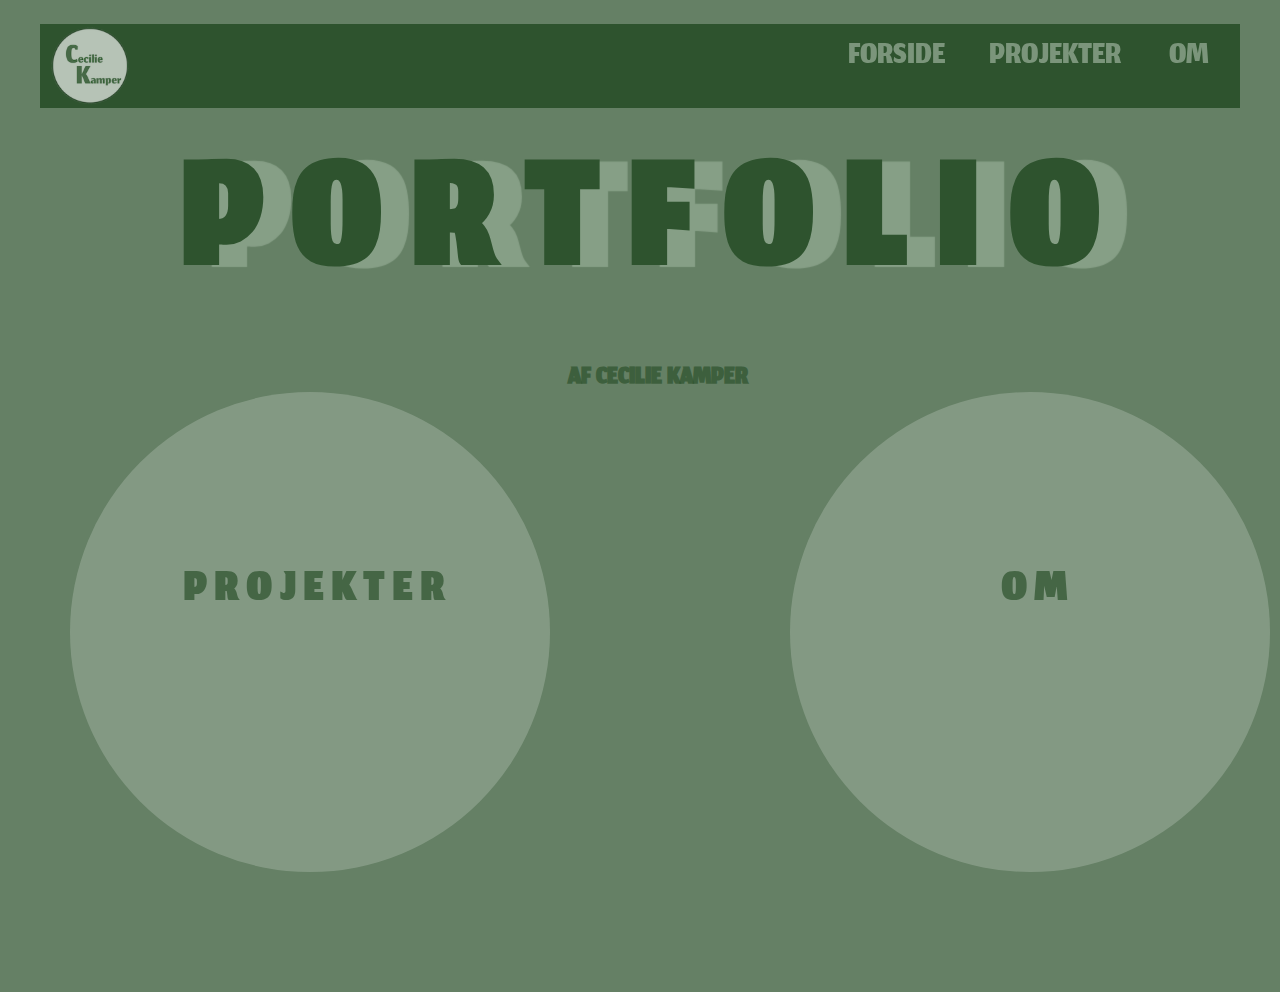
<file: html & css/index.html>
<!DOCTYPE html>
<html lang="da">
  <head>
    <meta charset="UTF-8" />
    <meta name="viewport" content="width=device-width, initial-scale=1.0" />
    <title>Forside</title>
    <link rel="stylesheet" href="generel.css" />
    <link rel="icon" type="image/png" href="../img/logo.png" />
  </head>
  <body>
    <header>
      <nav>
        <img class="logo" src="../img/logo.png" alt="" />
        <a href="index.html">FORSIDE</a>
        <li class="dropdown">
          <a href="projekter.html">PROJEKTER</a>
          <ul class="dropdown-content">
            <li><a href="tema2.html">TEMA 2</a></li>
            <li><a href="tema3.html">TEMA 3</a></li>
            <li><a href="tema4.html">TEMA 4</a></li>
            <li><a href="tema5.html">TEMA 5</a></li>
          </ul>
        </li>
        <a href="om.html">OM</a>
      </nav>
    </header>
    <main>
      <h1 class="h1_skygge">P O R T F O L I O</h1>
      <h4 class="index_navn">AF CECILIE KAMPER</h4>
      <section class="grid_1_1">
        <div class="projekter">
          <a href="projekter.html">
            <h2>P R O J E K T E R</h2>
          </a>
        </div>
        <div class="om">
          <a href="om.html"> <h2>O M</h2></a>
        </div>
      </section>
    </main>
    <footer></footer>
  </body>
</html>
</file>
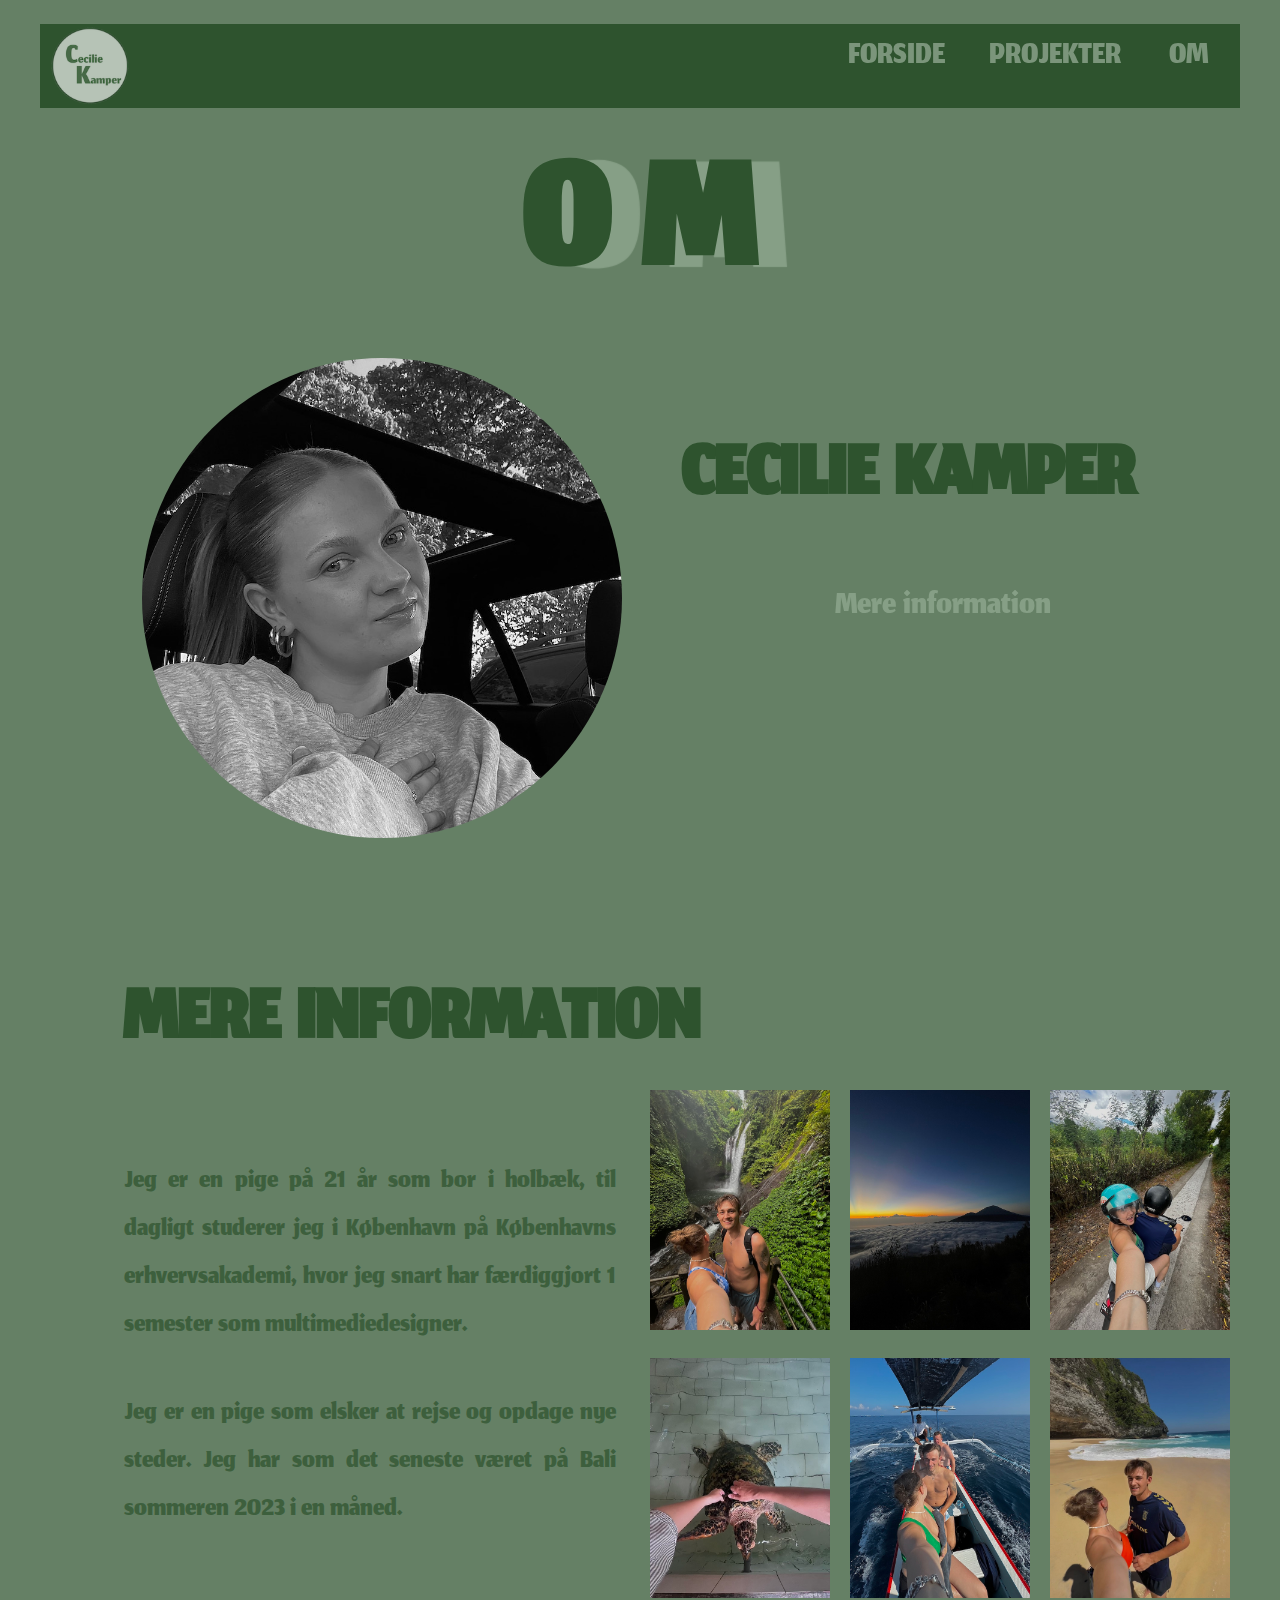
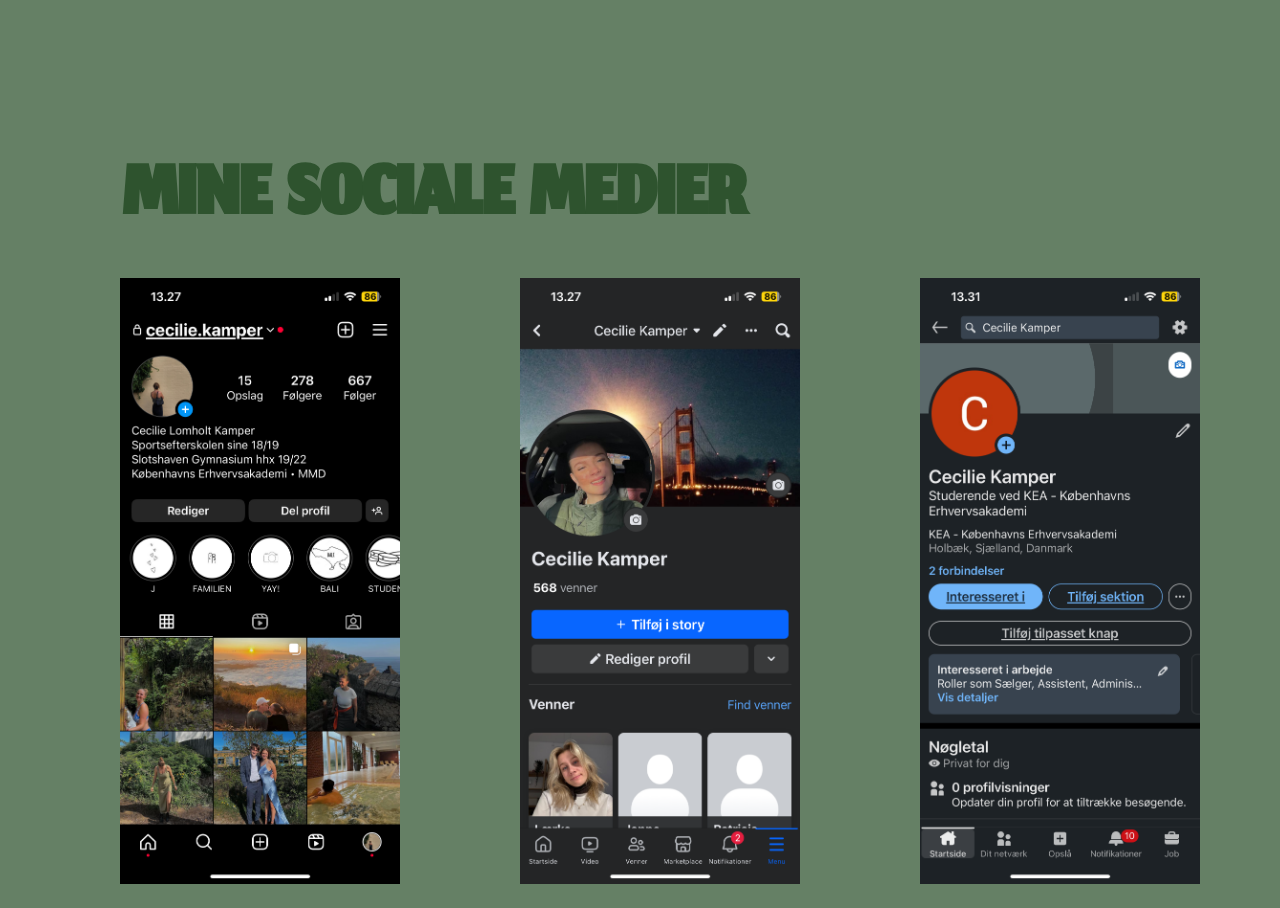
<file: html & css/om.html>
<!DOCTYPE html>
<html lang="da">
  <head>
    <meta charset="UTF-8" />
    <meta name="viewport" content="width=device-width, initial-scale=1.0" />
    <title>Om</title>
    <link rel="stylesheet" href="generel.css" />
    <link rel="icon" type="image/png" href="../img/logo.png" />
  </head>
  <body>
    <header>
      <nav>
        <img class="logo" src="../img/logo.png" alt="" />
        <a href="index.html">FORSIDE</a>
        <li class="dropdown">
          <a href="projekter.html">PROJEKTER</a>
          <ul class="dropdown-content">
            <li><a href="tema2.html">TEMA 2</a></li>
            <li><a href="tema3.html">TEMA 3</a></li>
            <li><a href="tema4.html">TEMA 4</a></li>
            <li><a href="tema5.html">TEMA 5</a></li>
          </ul>
        </li>
        <a href="om.html">OM</a>
      </nav>
    </header>
    <main>
      <h1 class="h1_skygge">O M</h1>
      <section class="grid_1_1">
        <div>
          <img
            class="cv_billede"
            src="../img/cv_billede.webp"
            alt="Billede af mig"
          />
        </div>
        <div>
          <h1 class="info">CECILIE KAMPER</h1>
          <a href="#mere_info">Mere information </a>
        </div>
      </section>
      <section id="mere_info">
        <h1 class="info">MERE INFORMATION</h1>
        <section class="grid_1_1">
          <div>
            <p class="om_p">
              Jeg er en pige på 21 år som bor i holbæk, til dagligt studerer jeg
              i København på Københavns erhvervsakademi, hvor jeg snart har
              færdiggjort 1 semester som multimediedesigner.
            </p>
            <p class="om_p">
              Jeg er en pige som elsker at rejse og opdage nye steder. Jeg har
              som det seneste været på Bali sommeren 2023 i en måned.
            </p>
          </div>
          <div>
            <section class="grid_1_1_1">
              <div>
                <img class="rejse_bil" src="../img/om_aling.webp" alt="" />
              </div>
              <div>
                <img class="rejse_bil" src="../img/om_batur.webp" alt="" />
              </div>
              <div>
                <img class="rejse_bil" src="../img/om_scooter.webp" alt="" />
              </div>
            </section>
            <section class="grid_1_1_1">
              <div>
                <img class="rejse_bil" src="../img/om_skild.webp" alt="" />
              </div>
              <div>
                <img class="rejse_bil" src="../img/om_sejl.webp" alt="" />
              </div>
              <div>
                <img class="rejse_bil" src="../img/om_strand.webp" alt="" />
              </div>
            </section>
          </div>
        </section>
      </section>
      <h1 class="info">MINE SOCIALE MEDIER</h1>
      <section class="grid_1_1_1">
        <div><img class="medier" src="../img/insta.webp" alt="" /></div>
        <div><img class="medier" src="../img/face.webp" alt="" /></div>
        <div><img class="medier" src="../img/linked.webp" alt="" /></div>
      </section>
    </main>
    <footer></footer>
  </body>
</html>
</file>
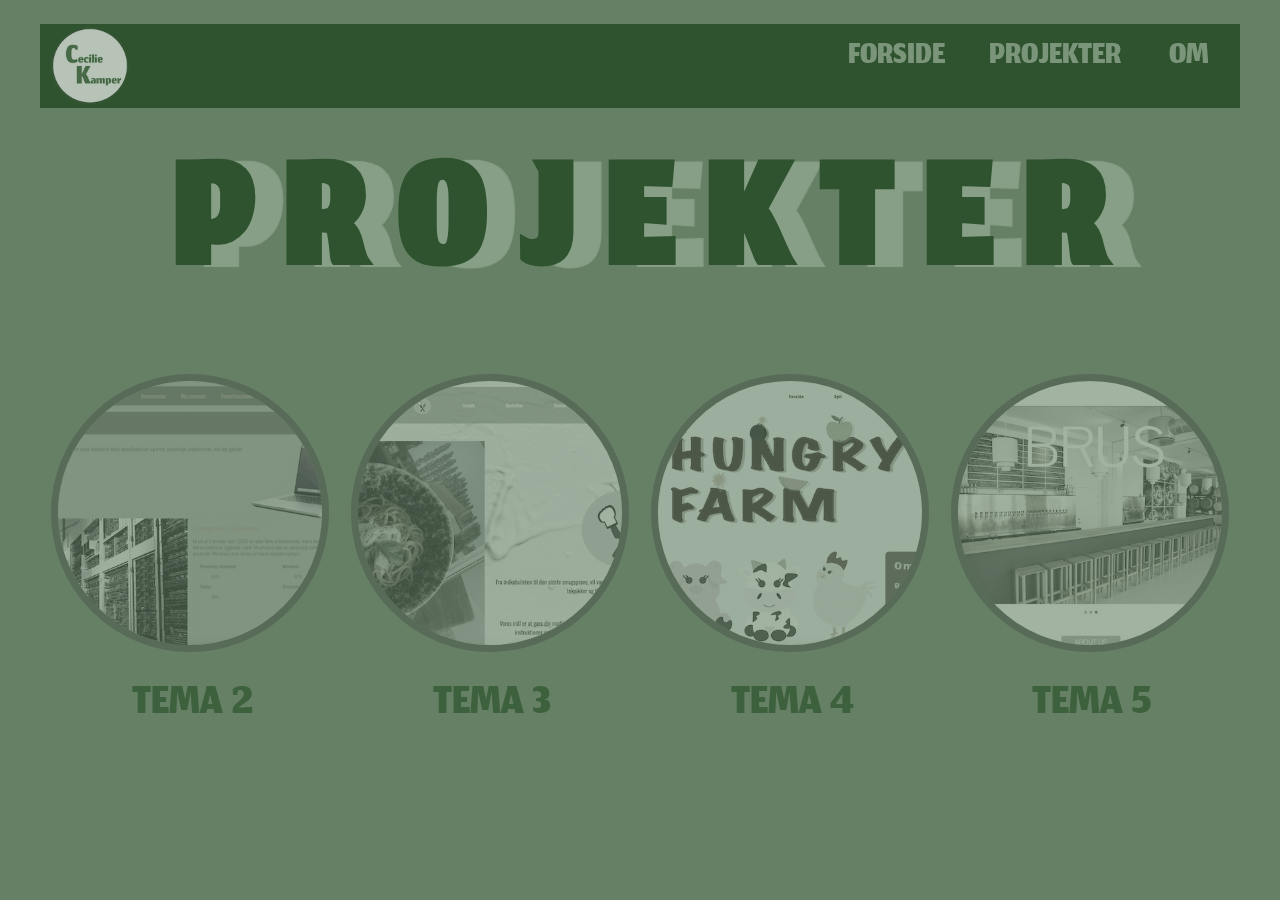
<file: html & css/projekter.html>
<!DOCTYPE html>
<html lang="da">
  <head>
    <meta charset="UTF-8" />
    <meta name="viewport" content="width=device-width, initial-scale=1.0" />
    <title>Projekter</title>
    <link rel="stylesheet" href="generel.css" />
    <link rel="icon" type="image/png" href="../img/logo.png" />
  </head>
  <body>
    <header>
      <nav>
        <img class="logo" src="../img/logo.png" alt="" />
        <a href="index.html">FORSIDE</a>
        <li class="dropdown">
          <a href="projekter.html">PROJEKTER</a>
          <ul class="dropdown-content">
            <li><a href="tema2.html">TEMA 2</a></li>
            <li><a href="tema3.html">TEMA 3</a></li>
            <li><a href="tema4.html">TEMA 4</a></li>
            <li><a href="tema5.html">TEMA 5</a></li>
          </ul>
        </li>
        <a href="om.html">OM</a>
      </nav>
    </header>
    <main>
      <h1 class="h1_skygge">P R O J E K T E R</h1>
      <section class="grid_1_1_1_1">
        <div class="tema2">
          <figure>
            <a href="tema2.html">
              <img class="tema2-5" src="../img/tema2.webp" alt="" />
            </a>
            <figcaption>TEMA 2</figcaption>
          </figure>
        </div>
        <div class="tema3">
          <figure>
            <a href="tema3.html">
              <img class="tema2-5" src="../img/tema3.webp" alt="" />
            </a>
            <figcaption>TEMA 3</figcaption>
          </figure>
        </div>
        <div class="tema4">
          <figure>
            <a href="tema4.html">
              <img class="tema2-5" src="../img/tema4.webp" alt="" />
            </a>
            <figcaption>TEMA 4</figcaption>
          </figure>
        </div>
        <div class="tema5">
          <figure>
            <a href="tema5.html">
              <img class="tema2-5" src="../img/tema5.webp" alt="" />
            </a>
            <figcaption>TEMA 5</figcaption>
          </figure>
        </div>
      </section>
    </main>
    <footer></footer>
  </body>
</html>
</file>
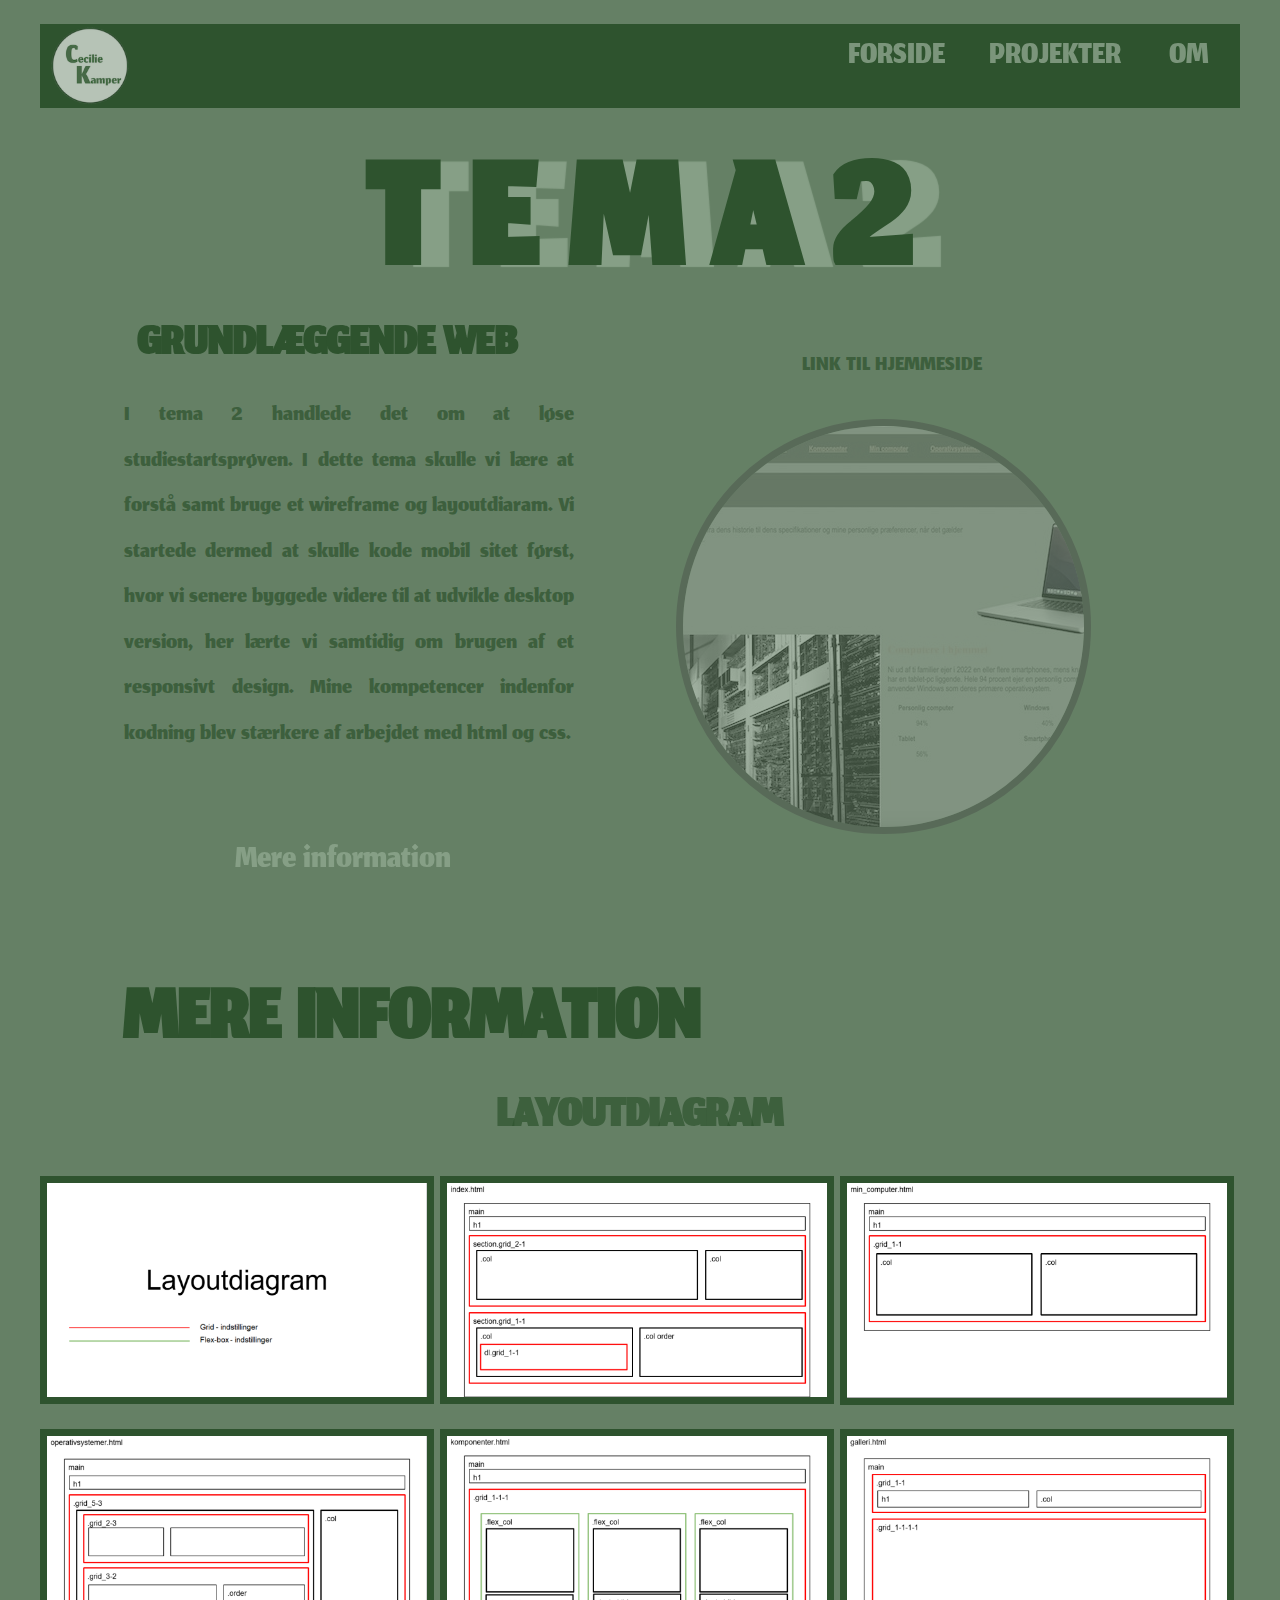
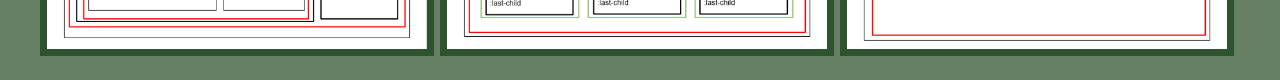
<file: html & css/tema2.html>
<!DOCTYPE html>
<html lang="da">
  <head>
    <meta charset="UTF-8" />
    <meta name="viewport" content="width=device-width, initial-scale=1.0" />
    <title>Tema 2</title>
    <link rel="stylesheet" href="generel.css" />
    <link rel="icon" type="image/png" href="../img/logo.png" />
  </head>
  <body>
    <header>
      <nav>
        <img class="logo" src="../img/logo.png" alt="" />
        <a href="index.html">FORSIDE</a>
        <li class="dropdown">
          <a href="projekter.html">PROJEKTER</a>
          <ul class="dropdown-content">
            <li><a href="tema2.html">TEMA 2</a></li>
            <li><a href="tema3.html">TEMA 3</a></li>
            <li><a href="tema4.html">TEMA 4</a></li>
            <li><a href="tema5.html">TEMA 5</a></li>
          </ul>
        </li>
        <a href="om.html">OM</a>
      </nav>
    </header>
  </body>
  <main>
    <h1 class="h1_skygge">T E M A 2</h1>
    <section class="grid_1_1">
      <div class="tekst_kant">
        <h2 class="animation">GRUNDLÆGGENDE WEB</h2>
        <p class="tema4_tekst">
          I tema 2 handlede det om at løse studiestartsprøven. I dette tema
          skulle vi lære at forstå samt bruge et wireframe og layoutdiaram. Vi
          startede dermed at skulle kode mobil sitet først, hvor vi senere
          byggede videre til at udvikle desktop version, her lærte vi samtidig
          om brugen af et responsivt design. Mine kompetencer indenfor kodning
          blev stærkere af arbejdet med html og css.
        </p>
        <a href="#mere_info">Mere information </a>
      </div>
      <div>
        <p class="link">LINK TIL HJEMMESIDE</p>
        <a href="https://ceciliekamper.dk/Website/index.html" target="_blank">
          <img class="tema2-5" src="../img/tema2.webp" alt="" />
        </a>
      </div>
    </section>
    <section id="mere_info">
      <h1 class="info">MERE INFORMATION</h1>
      <h1 class="proto">LAYOUTDIAGRAM</h1>
      <section class="grid_1_1_1">
        <div>
          <img class="layoutdiagram" src="../img/tema2_Llayout.webp" alt="" />
        </div>
        <div>
          <img class="layoutdiagram" src="../img/tema2_Ilayout.webp" alt="" />
        </div>
        <div>
          <img class="layoutdiagram" src="../img/tem2_MClayout.webp" alt="" />
        </div>
      </section>
      <section class="grid_1_1_1">
        <div>
          <img class="layoutdiagram" src="../img/tema2_Olayout.webp" alt="" />
        </div>
        <div>
          <img class="layoutdiagram" src="../img/tema2_Klayput.webp" alt="" />
        </div>
        <div>
          <img class="layoutdiagram" src="../img/tema2_Glayout.webp" alt="" />
        </div>
      </section>
    </section>
  </main>
  <footer></footer>
</html>
</file>
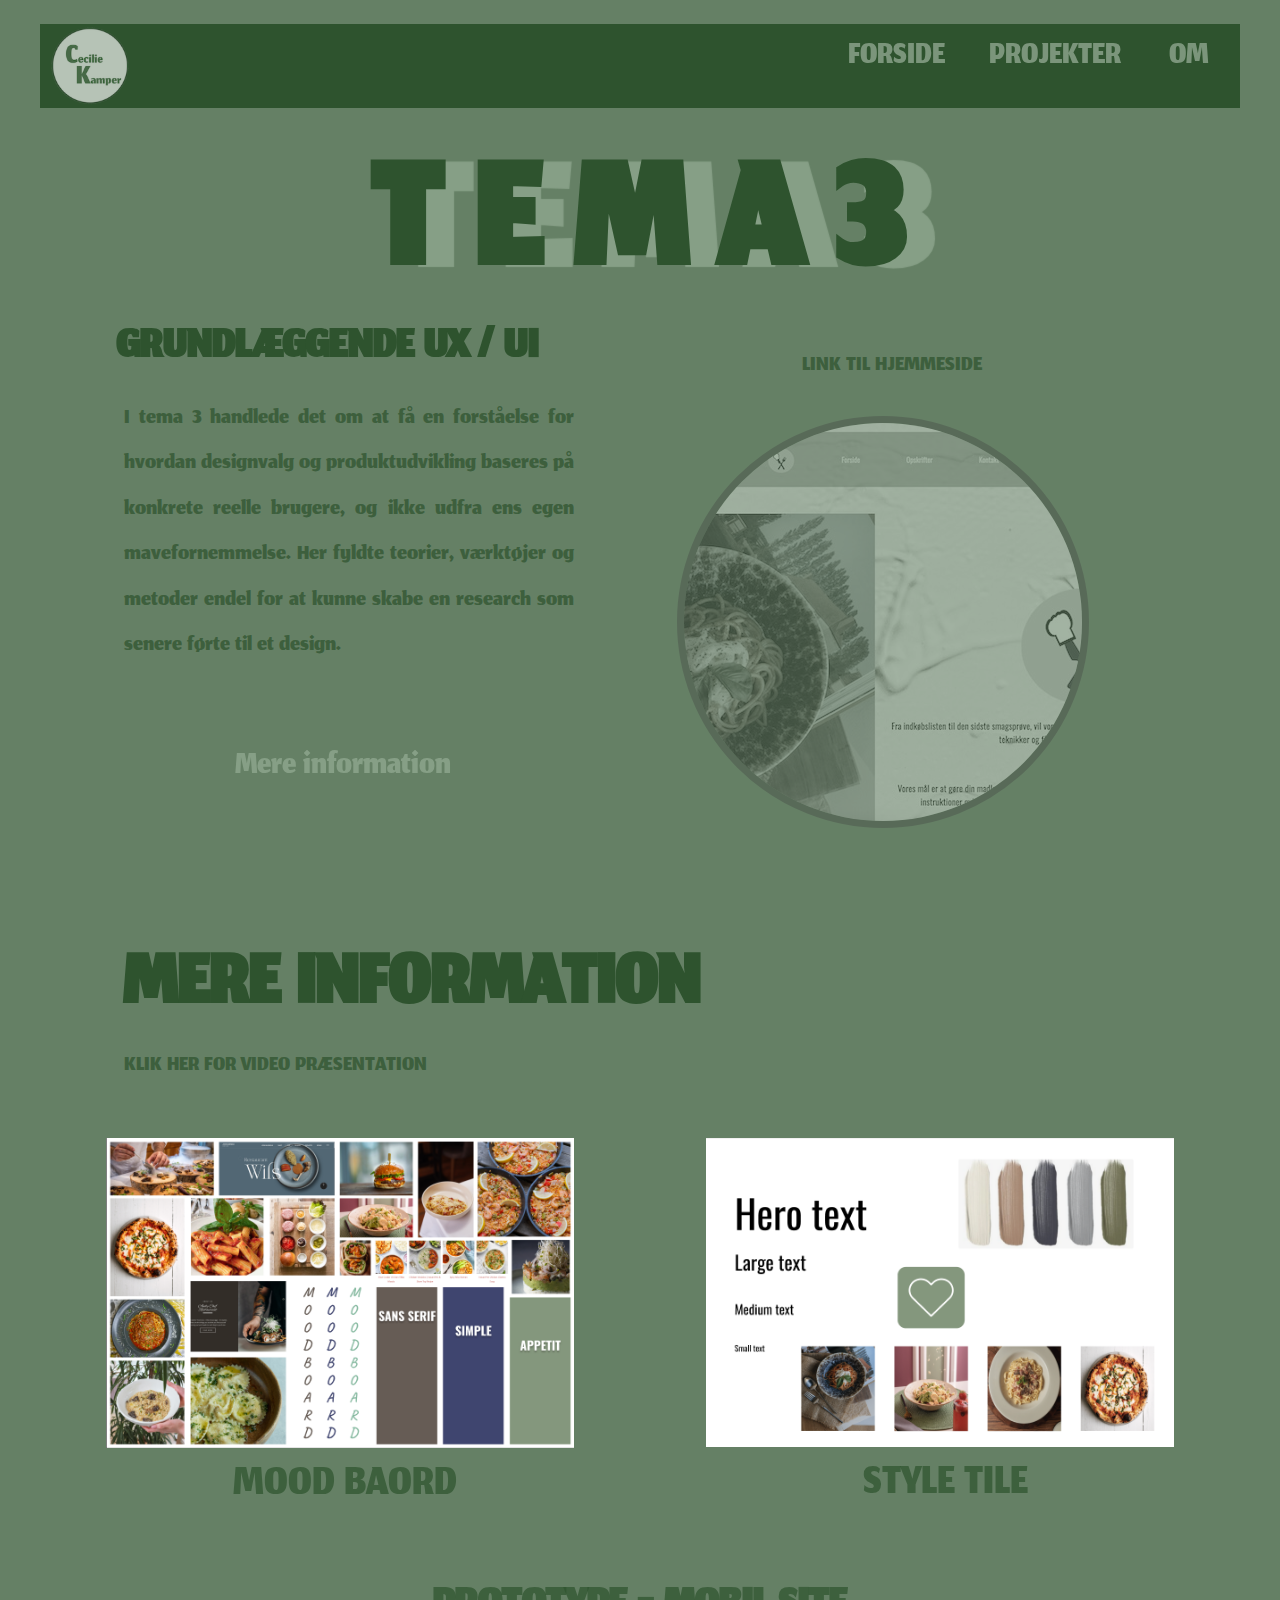
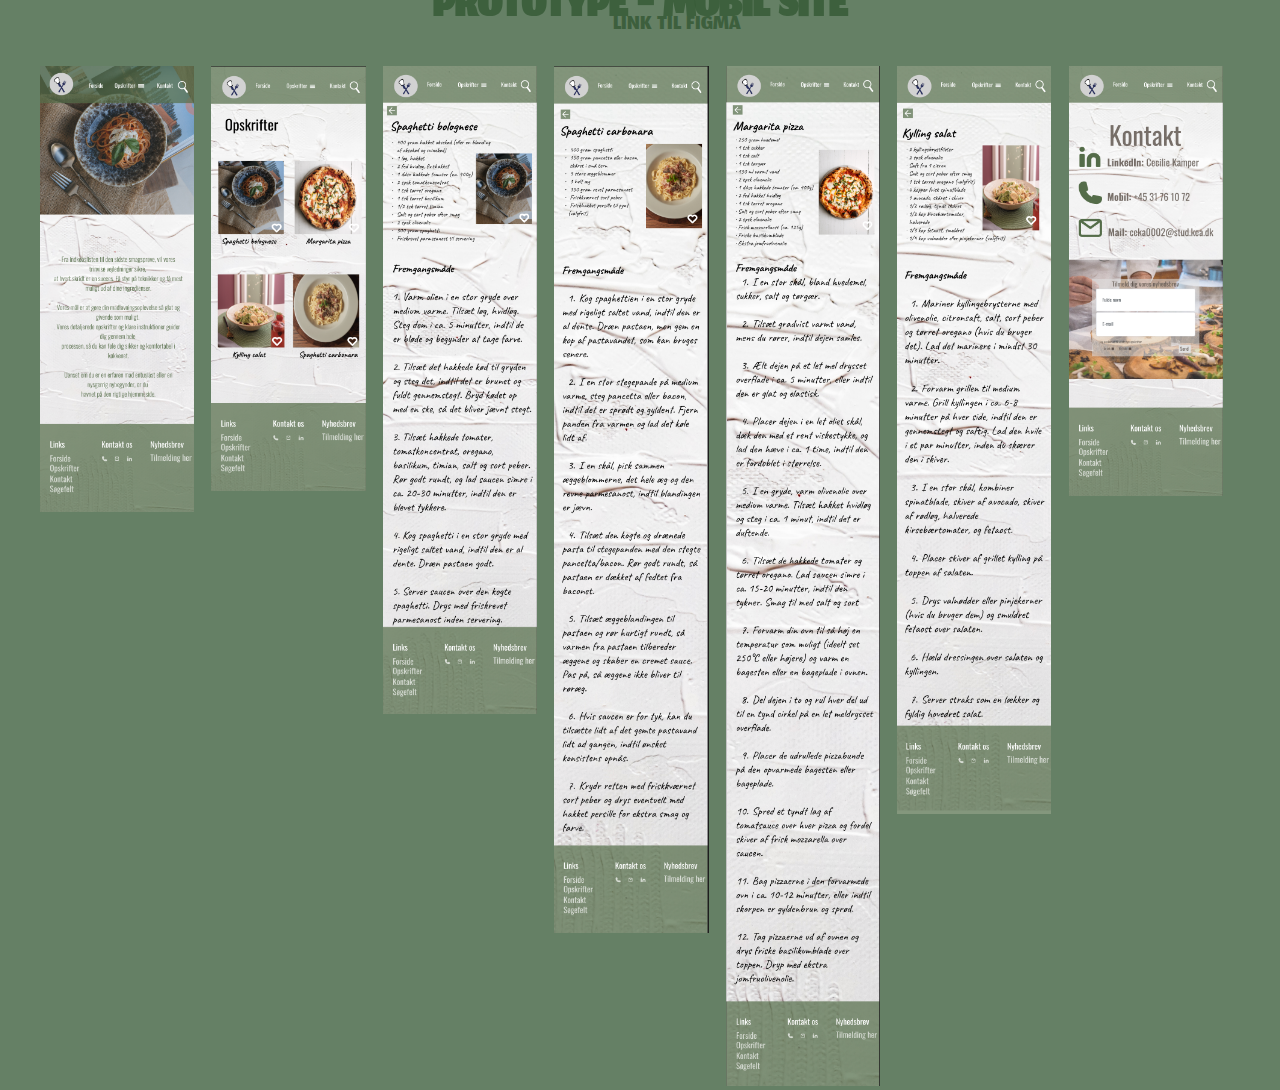
<file: html & css/tema3.html>
<!DOCTYPE html>
<html lang="da">
  <head>
    <meta charset="UTF-8" />
    <meta name="viewport" content="width=device-width, initial-scale=1.0" />
    <title>Tema 3</title>
    <link rel="stylesheet" href="generel.css" />
    <link rel="icon" type="image/png" href="../img/logo.png" />
  </head>
  <body>
    <header>
      <nav>
        <img class="logo" src="../img/logo.png" alt="" />
        <a href="index.html">FORSIDE</a>
        <li class="dropdown">
          <a href="projekter.html">PROJEKTER</a>
          <ul class="dropdown-content">
            <li><a href="tema2.html">TEMA 2</a></li>
            <li><a href="tema3.html">TEMA 3</a></li>
            <li><a href="tema4.html">TEMA 4</a></li>
            <li><a href="tema5.html">TEMA 5</a></li>
          </ul>
        </li>
        <a href="om.html">OM</a>
      </nav>
    </header>
  </body>
  <main>
    <h1 class="h1_skygge">T E M A 3</h1>
    <section class="grid_1_1">
      <div class="tekst_kant">
        <h2 class="animation">GRUNDLÆGGENDE UX / UI</h2>
        <p class="tema4_tekst">
          I tema 3 handlede det om at få en forståelse for hvordan designvalg og
          produktudvikling baseres på konkrete reelle brugere, og ikke udfra ens
          egen mavefornemmelse. Her fyldte teorier, værktøjer og metoder endel
          for at kunne skabe en research som senere førte til et design.
        </p>

        <a href="#mere_info">Mere information </a>
      </div>
      <div>
        <p class="link">LINK TIL HJEMMESIDE</p>
        <a
          href="https://ceciliekamper.dk/Tema3_opskrifter/forside.html"
          target="_blank"
        >
          <img class="tema2-5" src="../img/tema3.webp" alt="" />
        </a>
      </div>
    </section>
    <section id="mere_info">
      <h1 class="info">MERE INFORMATION</h1>
      <a href="https://www.youtube.com/watch?v=_zbJLAar9Qw" target="_blank">
        <p class="video_p">KLIK HER FOR VIDEO PRÆSENTATION</p>
      </a>
      <section class="grid_1_1">
        <div>
          <figure>
            <img class="mood_style" src="../img/tema3_moodboard.webp" alt="" />
            <figcaption>MOOD BAORD</figcaption>
          </figure>
        </div>
        <div>
          <figure>
            <img class="mood_style" src="../img/tema3_styletile.webp" alt="" />
            <figcaption>STYLE TILE</figcaption>
          </figure>
        </div>
      </section>
      <h1 class="proto">PROTOTYPE - MOBIL SITE</h1>
      <a
        href="https://www.figma.com/proto/ogpsrl2gO7MzK3RcQRKWeI/Tema-3?page-id=0%3A1&type=design&node-id=114-1959&viewport=163%2C308%2C0.07&t=4erWI55s3PMvYxIf-1&scaling=scale-down&starting-point-node-id=114%3A1959&show-proto-sidebar=1&mode=design"
        target="_blank"
      >
        <p class="figma">LINK TIL FIGMA</p>
      </a>
      <section class="grid_1_1_1_1_1_1_1">
        <div>
          <img class="screen" src="../img/tema3_F2figma.webp" alt="" />
        </div>
        <div><img class="screen" src="../img/tema3_O2figma.webp" alt="" /></div>
        <div>
          <img class="screen" src="../img/tema3_SPAGfigme.webp" alt="" />
        </div>
        <div>
          <img class="screen" src="../img/tema3_CARBfigma.webp" alt="" />
        </div>
        <div>
          <img class="screen" src="../img/tema3_PIZZfigma.webp" alt="" />
        </div>
        <div>
          <img class="screen" src="../img/tema3_SALAfigma.webp" alt="" />
        </div>
        <div><img class="screen" src="../img/tema3_K2figma.webp" alt="" /></div>
      </section>
    </section>
  </main>
  <footer></footer>
</html>
</file>
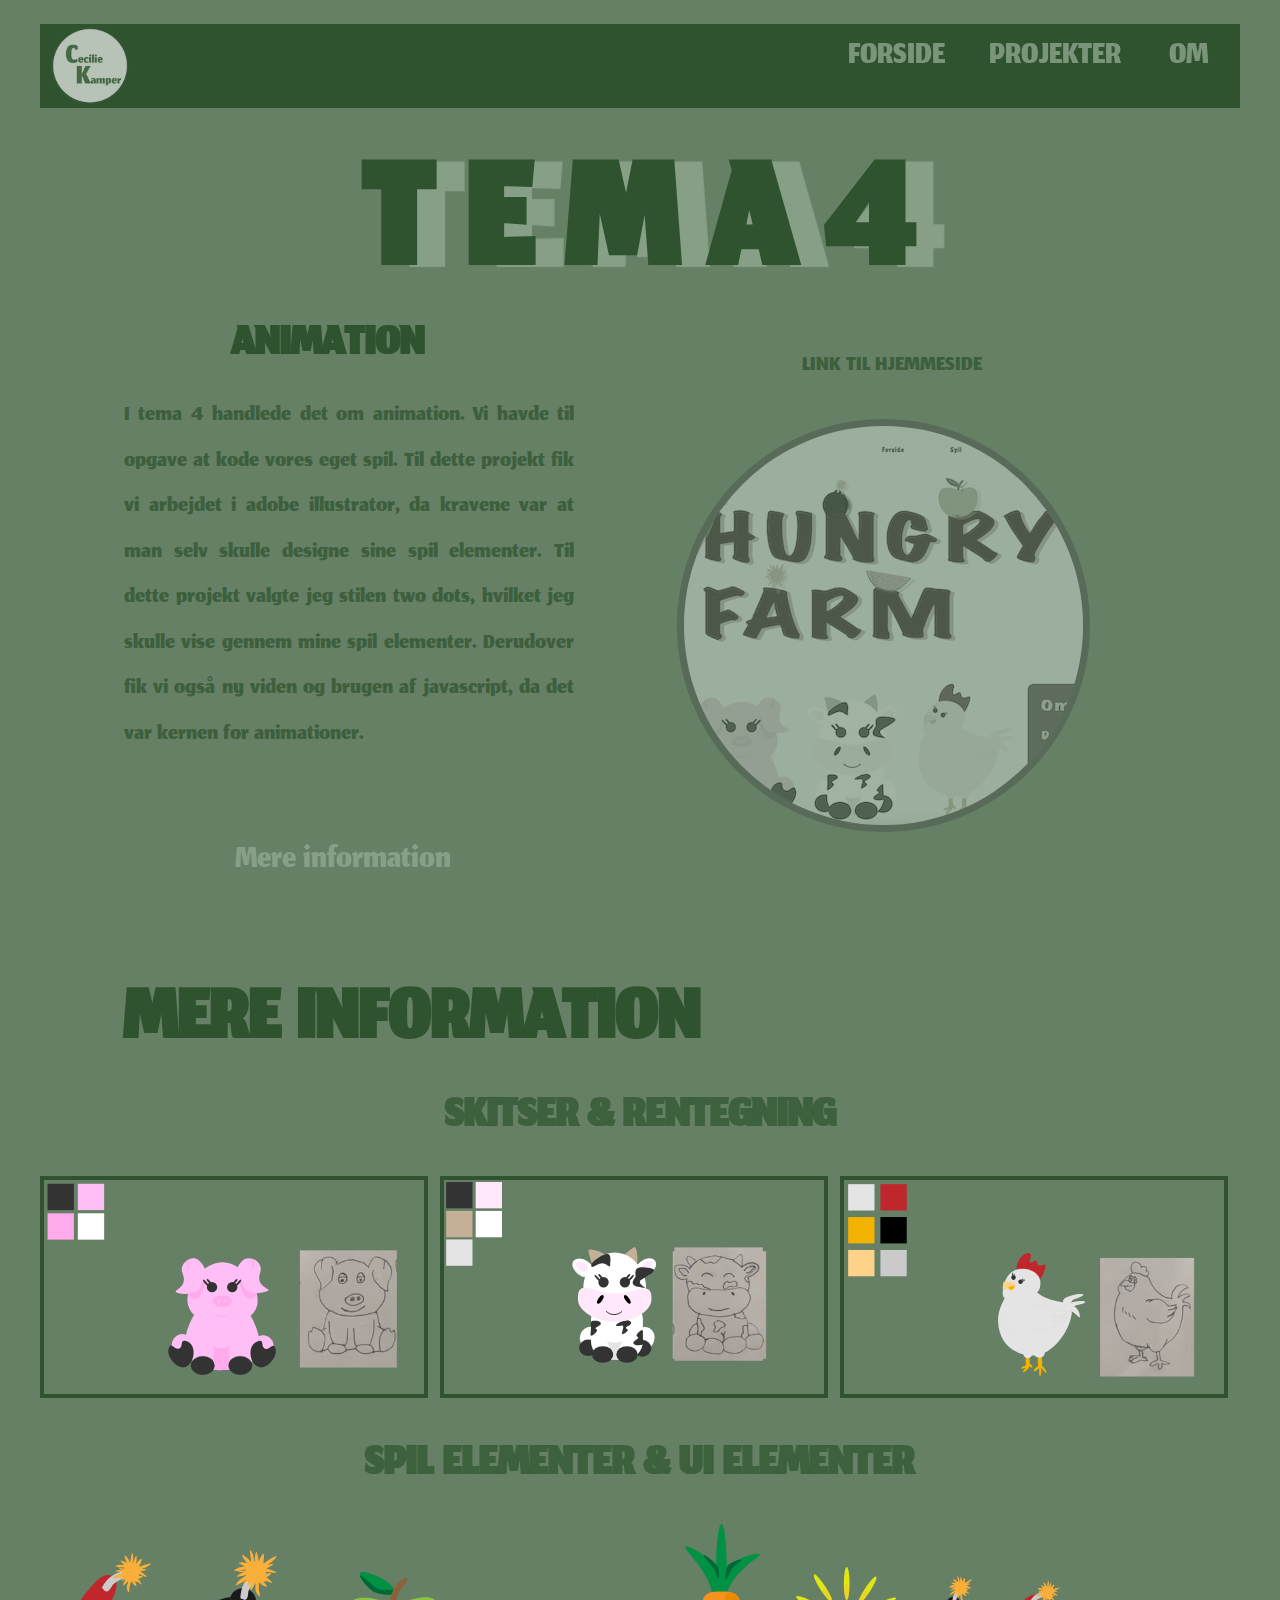
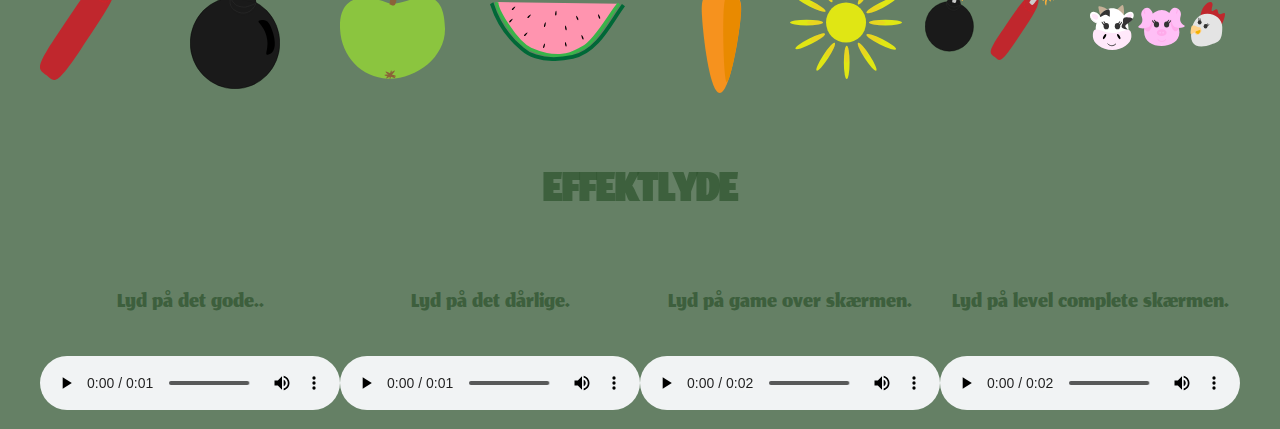
<file: html & css/tema4.html>
<!DOCTYPE html>
<html lang="da">
  <head>
    <meta charset="UTF-8" />
    <meta name="viewport" content="width=device-width, initial-scale=1.0" />
    <title>Tema 4</title>
    <link rel="stylesheet" href="generel.css" />
    <link rel="icon" type="image/png" href="../img/logo.png" />
  </head>
  <body>
    <header>
      <nav>
        <img class="logo" src="../img/logo.png" alt="" />
        <a href="index.html">FORSIDE</a>
        <li class="dropdown">
          <a href="projekter.html">PROJEKTER</a>
          <ul class="dropdown-content">
            <li><a href="tema2.html">TEMA 2</a></li>
            <li><a href="tema3.html">TEMA 3</a></li>
            <li><a href="tema4.html">TEMA 4</a></li>
            <li><a href="tema5.html">TEMA 5</a></li>
          </ul>
        </li>
        <a href="om.html">OM</a>
      </nav>
    </header>
  </body>
  <main>
    <h1 class="h1_skygge">T E M A 4</h1>
    <section class="grid_1_1">
      <div class="tekst_kant">
        <h2 class="animation">ANIMATION</h2>
        <p class="tema4_tekst">
          I tema 4 handlede det om animation. Vi havde til opgave at kode vores
          eget spil. Til dette projekt fik vi arbejdet i adobe illustrator, da
          kravene var at man selv skulle designe sine spil elementer. Til dette
          projekt valgte jeg stilen two dots, hvilket jeg skulle vise gennem
          mine spil elementer. Derudover fik vi også ny viden og brugen af
          javascript, da det var kernen for animationer.
        </p>
        <a href="#mere_info">Mere information </a>
      </div>
      <div>
        <p class="link">LINK TIL HJEMMESIDE</p>
        <a
          href="https://ceciliekamper.dk/tema4_website/index.html"
          target="_blank"
        >
          <img class="tema2-5" src="../img/tema4.webp" alt="" />
        </a>
      </div>
    </section>
    <section id="mere_info">
      <h1 class="info">MERE INFORMATION</h1>
      <h1 class="proto">SKITSER & RENTEGNING</h1>
      <section class="grid_1_1_1">
        <div>
          <img class="dyr" src="../img/tema4_GRrentegning.svg" alt="" />
        </div>
        <div>
          <img class="dyr" src="../img/tema4_KOrentegning.svg" alt="" />
        </div>
        <div>
          <img class="dyr" src="../img/tema4_KYrentegning.svg" alt="" />
        </div>
      </section>
      <h1 class="proto">SPIL ELEMENTER & UI ELEMENTER</h1>
      <section class="grid_1_1_1_1_1_1_1_1">
        <div><img class="tnt" src="../img/tema4_tnt.svg" alt="" /></div>
        <div><img class="bombe" src="../img/tema4_bombe.svg" alt="" /></div>
        <div><img class="aeble" src="../img/tema4_aeble.svg" alt="" /></div>
        <div>
          <img class="vandmelon" src="../img/tema4_vandmelon.svg" alt="" />
        </div>
        <div><img class="gulerod" src="../img/tema4_gulerod.svg" alt="" /></div>
        <div><img class="sol" src="../img/tema4_sol.svg" alt="" /></div>
        <div><img class="point" src="../img/tema4_point.svg" alt="" /></div>
        <div><img class="liv" src="../img/tema4_liv.svg" alt="" /></div>
      </section>
      <h1 class="proto">EFFEKTLYDE</h1>
      <section class="grid_1_1_1_1">
        <div class="effekt_beskriv">
          <p>Lyd på det gode..</p>
          <audio src="../sounds/Bombe J.mp3" controls></audio>
        </div>
        <div class="effekt_beskriv">
          <p>Lyd på det dårlige.</p>
          <audio src="../sounds/Ouh.mp3" controls></audio>
        </div>
        <div class="effekt_beskriv">
          <p>Lyd på game over skærmen.</p>
          <audio src="../sounds/Buh.mp3" controls></audio>
        </div>
        <div class="effekt_beskriv">
          <p>Lyd på level complete skærmen.</p>
          <audio src="../sounds/Wuhu.mp3" controls></audio>
        </div>
      </section>
    </section>
  </main>
  <footer></footer>
</html>
</file>
<file: html & css/generel.css>
@font-face {
    font-family: jomhuria;
    src: url(../font/jomhuria-regular-webfont.woff2);
}

body {
    max-width: 1200px;
    margin: 0 auto;
    background-color: rgba(46, 83, 46, 0.739);
    /* background-color: rgb(176, 187, 174) */
}

.logo {
    max-width: 7%;
    position: relative;
    left: -56%;
    opacity: 65%;
}

h1,
h2,
h3,
h4,
a,
p,
figcaption {
    font-family: jomhuria;
}

nav {
    display: flex;
    justify-content: right;
    /* Centrerer links horisontalt */
    background-color: rgba(46, 83, 46, 1);
    text-align: right;
    margin-top: 2%;
}

a {
    text-decoration: none;
    list-style: none;
    color: rgba(143, 166, 143, 0.8);
    font-size: 50px;
    padding: 8px;
    margin-right: 5%;
    position: relative;
    top: 9%;
    left: 3%;
}

nav,
a:hover {
    color: rgb(16, 38, 16);
}

nav ul {
    list-style: none;
    padding: 0;
    text-align: center;
}

.cv_billede {
    position: relative;
    max-width: 80%;
    border-radius: 50%;
    position: relative;
    left: 7%;
}

.om_mit_navn {
    position: absolute;
    top: 58%;
    left: 40%;
    margin: 0;
    z-index: 1;
}

.om_alder {
    position: absolute;
    top: 64%;
    left: 40%;
    z-index: 1;
}

.om_by {
    position: absolute;
    top: 55%;
    left: 40%;
    z-index: 1;
}

h1 {
    font-size: 250px;
    line-height: 1;
    color: rgba(46, 83, 46, 1);
    text-align: center;
    margin: 0;
    margin-bottom: 0;
    padding: 0;
}

.h1_skygge {
    text-shadow: 28px 2px 1px rgba(143, 166, 143, 0.8);
}

h3 {
    color: rgba(46, 83, 46, 1);
    font-size: 100px;
}

h4 {
    font-size: 40px;
    color: rgba(46, 83, 46, 0.730);
    margin-right: 4%;
    margin-top: 0;
}

.index_navn {
    position: relative;
    left: 44%;
}

h2 {
    font-size: 70px;
    color: rgba(46, 83, 46, 0.730);
    position: relative;
    top: -10%;
    left: -2%;
}

h2:hover {
    color: rgb(16, 38, 16);
}

.projekter:hover,
.om:hover {
    transform: scale(1.2);
}


.grid_1_1 {
    display: grid;
    grid-template-columns: 1fr 1fr;
    text-align: center;
}

p {
    font-size: 35px;
    color: rgba(46, 83, 46, 0.730);
}

.projekter {
    padding: 10%;
    width: 40vmin;
    height: 40vmin;
    background-color: rgba(255, 255, 255, 0.201);
    margin-left: 5%;
    margin-top: -10%;
    margin-bottom: 20%;
    border-radius: 50%;
}

.om {
    padding: 10%;
    width: 40vmin;
    height: 40vmin;
    background-color: rgba(255, 255, 255, 0.201);
    margin-left: 25%;
    margin-top: -10%;
    margin-bottom: 20%;
    border-radius: 50%;
}

.grid_1_1_1_1 {
    display: grid;
    grid-template-columns: 1fr 1fr 1fr 1fr;
}

.grid_1_1_1_1_1 {
    display: grid;
    grid-template-columns: 1fr 1fr 1fr 1fr 1fr;
}

.grid_1_1_1_1_1_1_1 {
    display: grid;
    grid-template-columns: 1fr 1fr 1fr 1fr 1fr 1fr 1fr;
}

.grid_1_1_1_1_1_1_1_1 {
    display: grid;
    grid-template-columns: 1fr 1fr 1fr 1fr 1fr 1fr 1fr 1fr;
    margin-bottom: 5%;
}

.grid_1_1_1 {
    display: grid;
    grid-template-columns: 1fr 1fr 1fr;
}

.tema2-5 {
    max-width: 120%;
    border-radius: 50%;
    opacity: 40%;
    filter: grayscale(90%);
    border: solid rgba(46, 83, 46, 1) 7px;
    margin-left: -20%;
}

.tema2-5:hover {
    opacity: 100%;
    filter: grayscale(0%);
}

figcaption {
    color: rgba(46, 83, 46, 0.730);
    font-size: 68px;
    text-align: center;
    line-height: 1;
    margin-bottom: 10%;
    position: relative;
    left: 1%;
}

.tema4_tekst {
    line-height: 1.3;
    margin: 0;
    max-width: 75%;
    position: relative;
    left: 14%;
    top: -7%;
    text-align: justify;
}

.animation {
    margin: 0;
    color: rgba(46, 83, 46, 1);
}

.animation:hover {
    color: rgba(46, 83, 46, 1);
}

.mere_information:hover {
    color: rgb(16, 38, 16);
}

.info {
    font-size: 120px;
    text-align: left;
    margin-left: 7%;
    margin-top: 10%;
}

.mood_style {
    max-width: 90%;
}

.proto {
    font-size: 70px;
    color: rgba(46, 83, 46, 0.730);
    margin-bottom: 2%;
}

.screen {
    max-width: 90%;
}

.dyr {
    border: solid rgba(46, 83, 46, 1) 4.5px;
    max-width: 95%;
    margin-bottom: 7%;
}

.gulerod {
    max-width: 50%;
    position: relative;
    left: 30%;
}

.sol {
    max-width: 75%;
    position: relative;
    top: 25%;
}

.aeble {
    max-width: 70%;
    position: relative;
    top: 28%;
}

.bombe {
    max-width: 60%;
    position: relative;
    top: 15%;
}

.tnt {
    max-width: 74%;
    position: relative;
    top: 17%;
}

.vandmelon {
    position: relative;
    top: 45%;
}

.point {
    position: relative;
    top: 30%;
    left: -10%;
}

.liv {
    position: relative;
    top: 45%;
}

.effekt_beskriv {
    text-align: center;
}

.layoutdiagram {
    max-width: 95%;
    margin-bottom: 5%;
    border: solid rgba(46, 83, 46, 1) 7px;
}

.om_p {
    position: relative;
    left: 14%;
    top: 13%;
    max-width: 82%;
    font-size: 40px;
    line-height: 1.2;
    margin-top: 1%;
    text-align: justify;
}

.rejse_bil {
    max-width: 90%;
    margin-top: 4%;
    margin-bottom: 8%;
}

.link {
    margin-bottom: 0;
    margin-top: 0;
    line-height: 0.5;
    position: relative;
    left: -8%;
}

audio {
    margin-bottom: 5%;
}

img {
    max-width: 90%;
}

.medier {
    max-width: 70%;
    margin-top: 5%;
    margin-bottom: 5%;
    margin-left: 20%;
}

.video_p {
    line-height: 1;
    margin: 0;
    margin-top: -4%;
    margin-bottom: -1%;
    margin-left: 4%;
}

.video_p:hover {
    color: rgba(46, 83, 46, 1);
}

.figma {
    text-align: center;
    margin-top: -9%;
    margin-bottom: -5%;
}

.figma:hover {
    color: rgba(46, 83, 46, 1);
}

.dropdown {
    list-style: none;
}

/* Skjul dropdown-indhold som standard */
.dropdown-content {
    display: none;
    position: absolute;
    background-color: rgba(46, 83, 46, 1);
    min-width: 160px;
    box-shadow: 0px 8px 16px 0px rgba(0, 0, 0, 0.2);
    top: 11%;
    left: 68.5%;
    z-index: 1;
}

/* Vis dropdown-indhold, når musen er over dropdown-elementet */
.dropdown:hover .dropdown-content {
    display: flex;
    flex-direction: column;
}

/* Stil for dropdown-menuen */
.dropdown-content li {
    padding: 10px;
    margin: 0;
}

/* Stil for dropdown-menuens links */
.dropdown-content a {
    text-decoration: none;
    color: rgba(143, 166, 143, 0.8);
}

.dropdown-content a:hover {
    color: rgb(16, 38, 16);
}

@media only screen and (max-width: 600px) {

    h1 {
        font-size: 120px;
        line-height: 1;
        color: rgba(46, 83, 46, 1);
        text-align: center;
        margin: 0;
        margin-top: 0.5%;
        margin-bottom: 0;
        padding: 0;
    }

    .h1_skygge {
        text-shadow: 10px 2px 1px rgba(143, 166, 143, 0.8);
    }


    .index_navn {
        position: relative;
        left: 35%;
    }


    .projekter {
        /* padding: 10%; */
        width: 30vmin;
        height: 30vmin;
        background-color: rgba(255, 255, 255, 0.201);
        margin-left: 5%;
        margin-top: -10%;

    }

    .om {
        /* padding: 10%; */
        width: 30vmin;
        height: 30vmin;
        background-color: rgba(255, 255, 255, 0.201);
        margin-left: 10%;
        margin-top: -10%;

    }

    h2 {
        font-size: 30px;
        position: relative;
        top: -12%;

    }


    a {
        text-decoration: none;
        list-style: none;
        color: rgba(143, 166, 143, 0.8);
        font-size: 30px;
        padding: 0.5%;
        top: 5%;
    }


    /* Skjul dropdown-indhold som standard */
    .dropdown-content {
        display: none;
        position: absolute;
        background-color: rgba(46, 83, 46, 1);
        min-width: 160px;
        box-shadow: 0px 8px 16px 0px rgba(0, 0, 0, 0.2);
        top: 4.5%;
        left: 65%;
        z-index: 1;
    }


    figcaption {
        font-size: 22px;
        position: relative;
        left: 5%;
    }

    .tema2-5 {
        max-width: 100%;
        border: solid rgba(46, 83, 46, 1) 3px;
        margin-left: 2%;
    }

    .tema4_tekst {
        font-size: 30px;
        line-height: 1;
        margin: 0;
        max-width: 75%;
        position: relative;
        left: 14%;
        top: -3%;
        text-align: center;
    }

    .info {
        font-size: 59px;
    }

    .proto {
        font-size: 50px;
    }

    .grid_1_1_1_1 {
        display: grid;
        grid-template-columns: 1fr 1fr;
    }

    audio {
        max-width: 80%;
    }

    .animation {
        position: relative;
        top: -4%;
    }

    img {
        max-width: 90%;
    }

    p {
        font-size: 25px;
    }

    .om_p {
        font-size: 25px;
        top: 25%;
    }

    .grid_1_1_1 {
        grid-template-columns: 1fr 1fr;
    }

    .cv_billede {
        max-width: 75%;
    }

    .mood_style {
        max-width: 100%;
    }

    .link {
        left: 7%;
    }

    .logo {
        max-width: 8%;
        left: -47%;
    }
}
</file>
